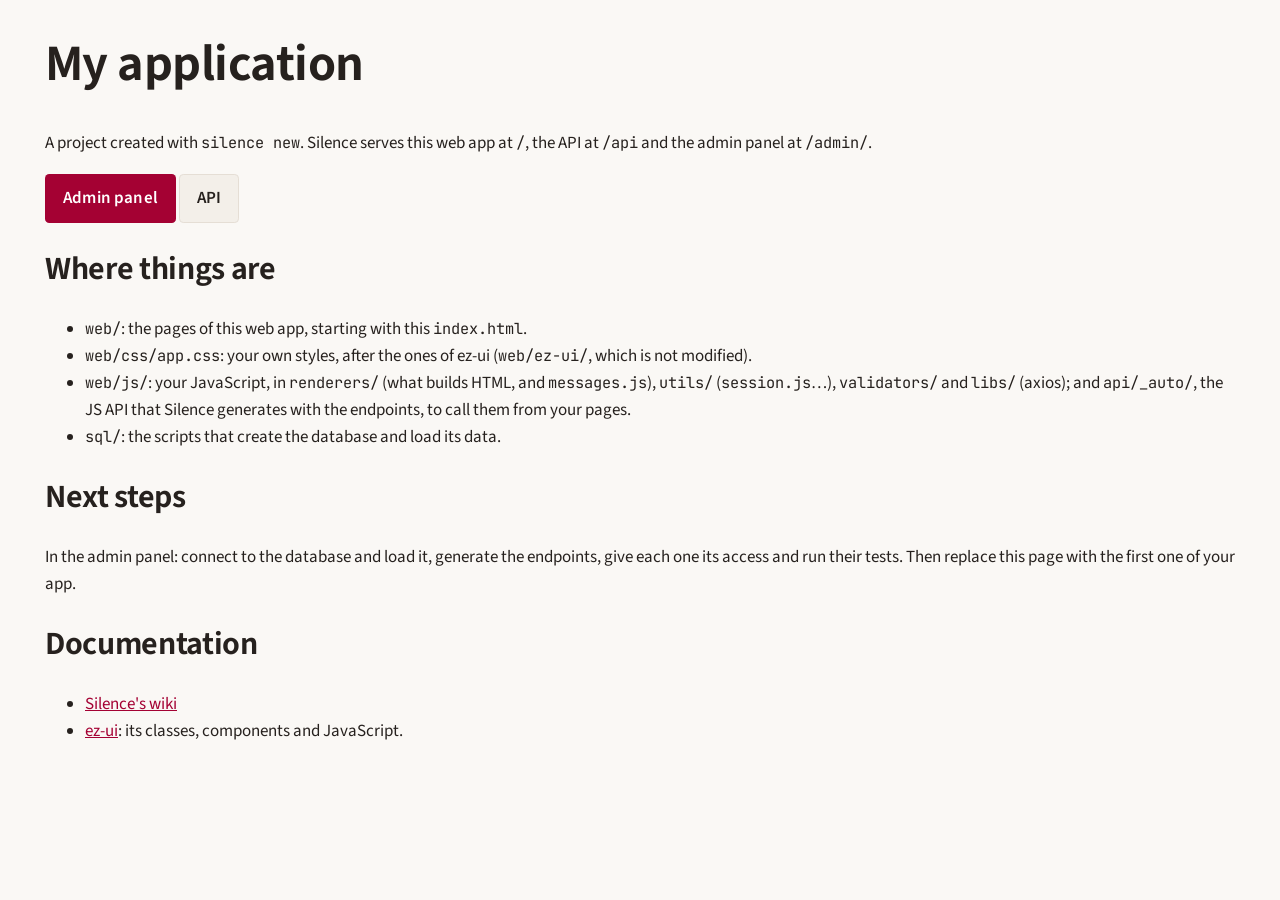
<file: grades/web/index.html>
<!doctype html>
<html lang="en">
<head>
  <meta charset="utf-8">
  <meta name="viewport" content="width=device-width, initial-scale=1">
  <title>My application</title>
  <link rel="icon" href="images/favicon.svg" type="image/svg+xml">
  <link rel="stylesheet" href="ez-ui/css/ez-ui.css">
  <link rel="stylesheet" href="css/app.css">
</head>
<body>
  <main class="ez-container">
    <h1>My application</h1>
    <p>A project created with <code>silence new</code>. Silence serves this web app at <code>/</code>, the
      API at <code>/api</code> and the admin panel at <code>/admin/</code>.</p>
    <p>
      <a class="ez-button" href="/admin/">Admin panel</a>
      <a class="ez-button ez-button--secondary" href="/api">API</a>
    </p>

    <h2>Where things are</h2>
    <ul>
      <li><code>web/</code>: the pages of this web app, starting with this <code>index.html</code>.</li>
      <li><code>web/css/app.css</code>: your own styles, after the ones of ez-ui (<code>web/ez-ui/</code>,
        which is not modified).</li>
      <li><code>web/js/</code>: your JavaScript, in <code>renderers/</code> (what builds HTML, and
        <code>messages.js</code>), <code>utils/</code> (<code>session.js</code>…), <code>validators/</code> and
        <code>libs/</code> (axios); and <code>api/_auto/</code>, the JS API that Silence generates with the
        endpoints, to call them from your pages.</li>
      <li><code>sql/</code>: the scripts that create the database and load its data.</li>
    </ul>

    <h2>Next steps</h2>
    <p>In the admin panel: connect to the database and load it, generate the endpoints, give each one its
      access and run their tests. Then replace this page with the first one of your app.</p>

    <h2>Documentation</h2>
    <ul>
      <li><a href="https://github.com/DEAL-US/Silence/wiki">Silence's wiki</a></li>
      <li><a href="https://iissi-us.github.io/ez-ui/en/">ez-ui</a>: its classes, components and JavaScript.</li>
    </ul>
  </main>
</body>
</html>
</file>
<file: grades/web/ez-ui/css/ez-ui.css>
/* ez-ui — CSS nativo, sin dependencias ni compilación. */
/* Primero las variables, después la base y finalmente los componentes.
   En reglas de igual prioridad y especificidad, prevalece la escrita después. */
@import url("./fonts.css");
@import url("./tokens.css");
@import url("./base.css");
@import url("./layout.css");
@import url("./components.css");
@import url("./forms.css");
@import url("./interactive.css");
</file>
<file: grades/web/css/app.css>
/* Estilos propios de la aplicación: después de ez-ui, con sus variables y el prefijo app-. */
</file>
